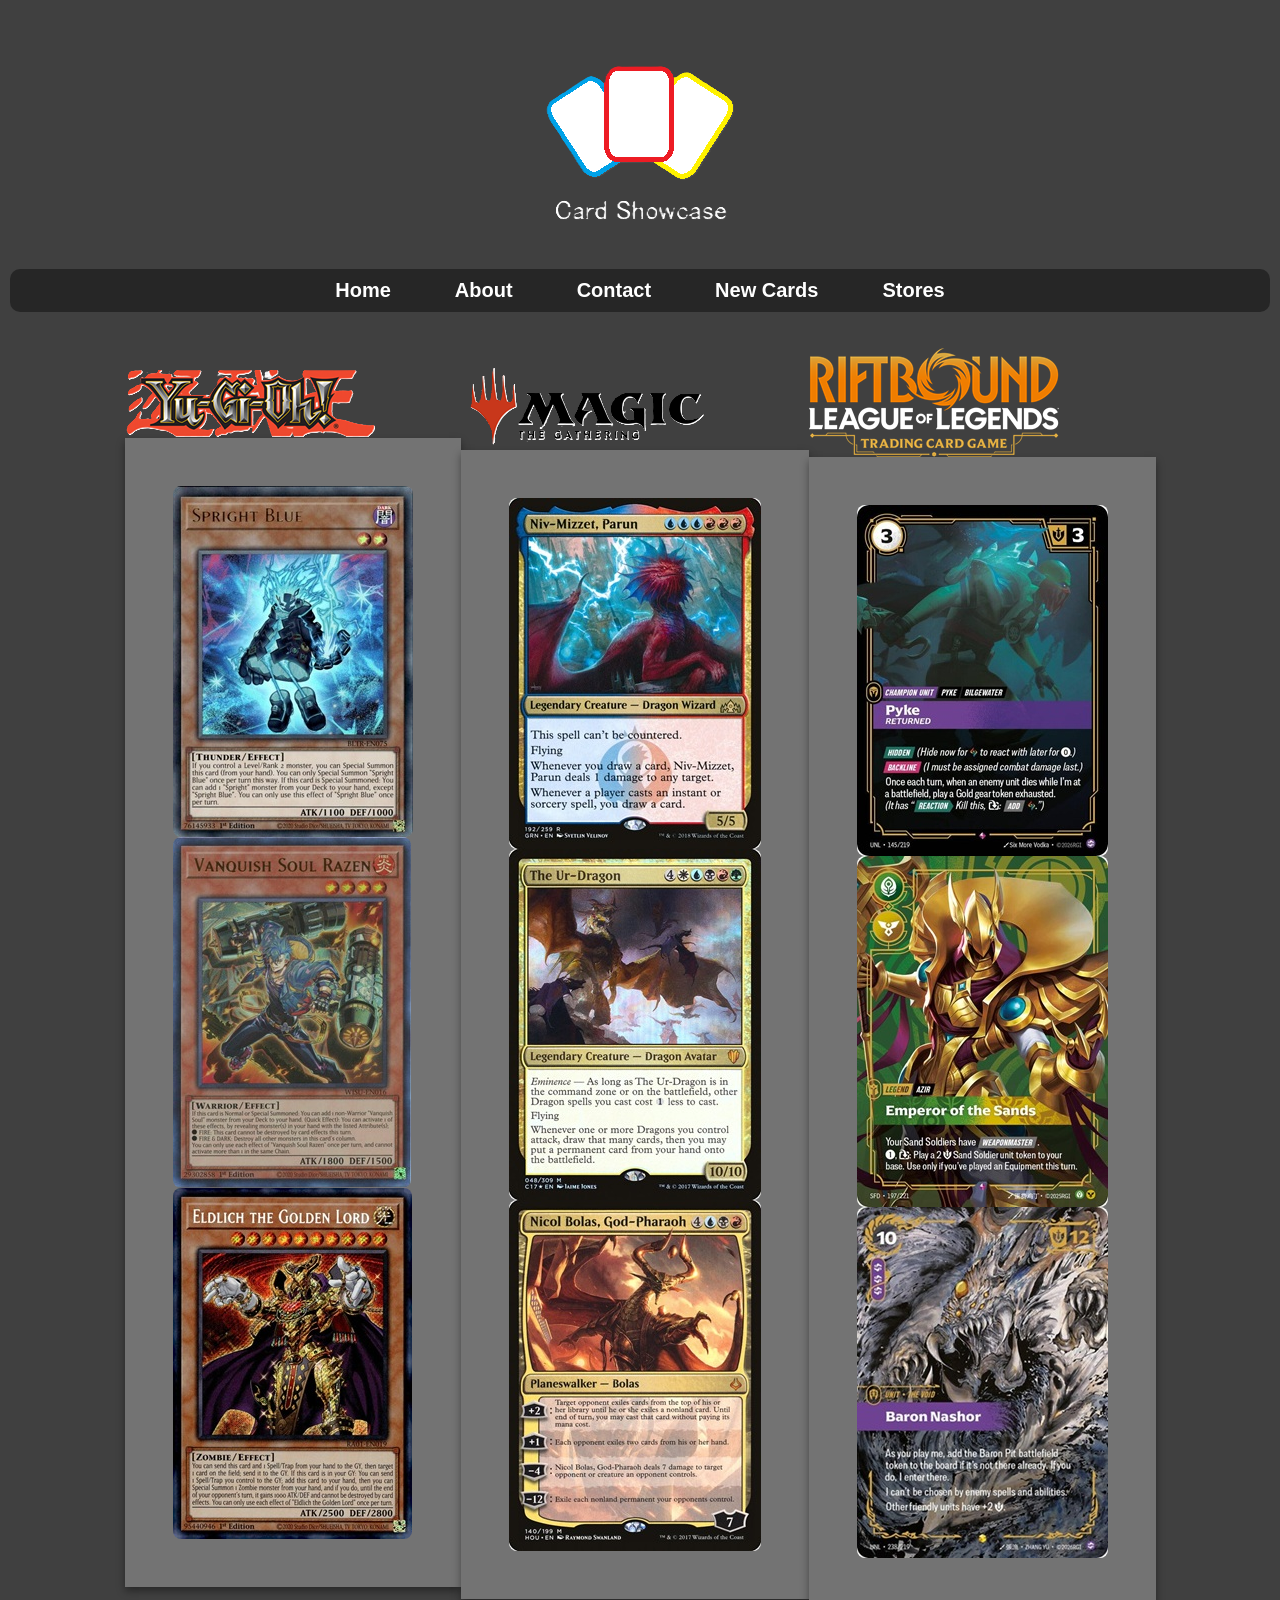
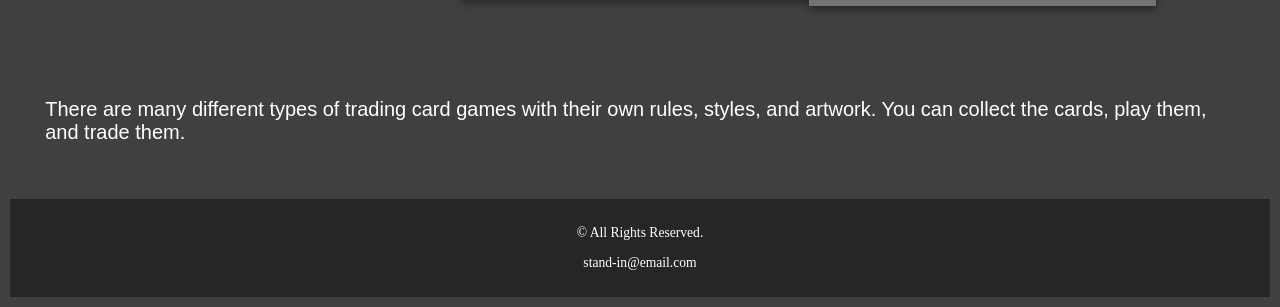
<file: index.html>
<!DOCTYPE html>
<html lang="en">

<head>
    <title>Card Showcase: Home</title>
    <meta charset="utf-8">
    <link rel="stylesheet" href="css/styles.css">
    <link rel="icon" type="image/x-icon" href="images/packIcon.png">
</head>

<body>
<div id="wrapper">

    <header class="tab-desk center">
        <a href="index.html"><img src="images/Card%20Showcase.png" alt="logo"></a>
    </header>

    <!-- Mobile hamburger menu -->
    <nav class="mobile-nav">
        <div id="nav-links">
            <a href="index.html">Home</a>
            <a href="about.html">About</a>
            <a href="contact.html">Contact</a>
            <a href="newCards.html">New Cards</a>
            <a href="cardShops.html">Stores</a>
        </div>
        <a class="nav-icon" onclick="menu()">
            <div id="icon"><img src="images/packIcon.png" alt="cardPack"></div>
        </a>
    </nav>

    <nav class="stick tab-desk">
        <ul>
            <li><a href="index.html">Home</a></li>
            <li><a href="about.html">About</a></li>
            <li><a href="contact.html">Contact</a></li>
            <li><a href="newCards.html">New Cards</a></li>
            <li><a href="cardShops.html">Stores</a></li>
        </ul>
    </nav>

    <main>

        <div class="center">
            <section>
                <img class="center" src="images/ygoLogo.png" alt="yugioh logo">
                <div class="box">
                    <img class="card" src="images/sprightBlue.jpg" alt="spright blue">
                    <img class="card" src="images/VSrazen.jpg" alt="Vanquish soul razen">
                    <img class="card" src="images/eldlitch.jpg" alt="Eldlitch the golden lord">
                </div>
            </section>

            <section>
                <img class="center" src="images/mtgLogo.png" alt="mtg logo">
                <div class="box">
                    <img class="card" src="images/niv-mizzet.jpg" alt="niv mizzet">
                    <img class="card" src="images/urDragon.jpg" alt="The Ur Dragon">
                    <img class="card" src="images/bolas.jpg" alt="YNicol Bolas">
                </div>
            </section>

            <section>
                <img class="center" src="images/riftboundLogo.png" alt="riftbound logo">
                <div class="box">
                    <img class="card" src="images/pyke.jpg" alt="Pyke">
                    <img class="card" src="images/azir.jpg" alt="Azir">
                    <img class="card" src="images/nashor.jpg" alt="Baron Nashor">
                </div>
            </section>

        </div>

        <div>
            <p>
                There are many different types of trading card games with their own rules, styles, and artwork. You can
                collect the cards, play them, and trade them.
            </p>
        </div>

    </main>

    <footer>
        <p>&copy; All Rights Reserved.</p>
        <p><a href="mailto:stand-in@email.com">stand-in@email.com</a></p>
    </footer>
</div>

<script src="scripts/scripts.js"></script>
</body>

</html>
</file>
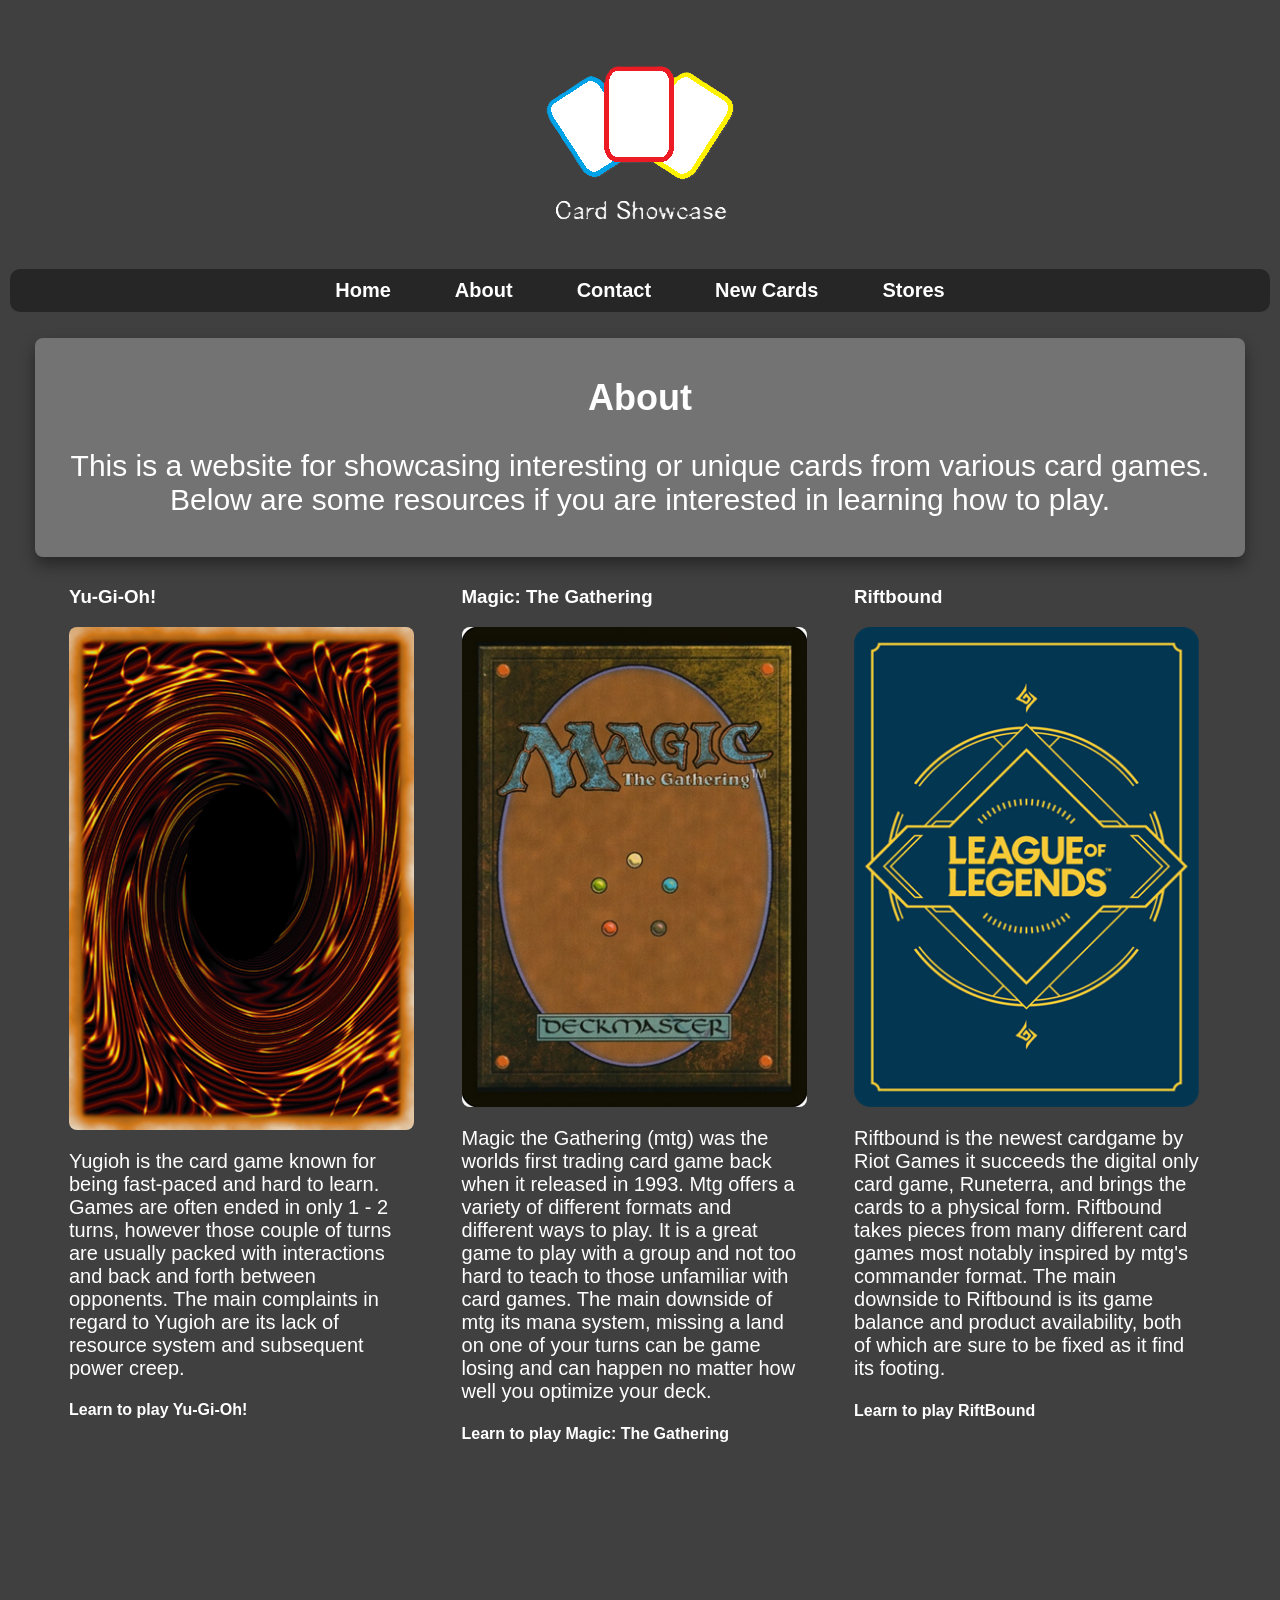
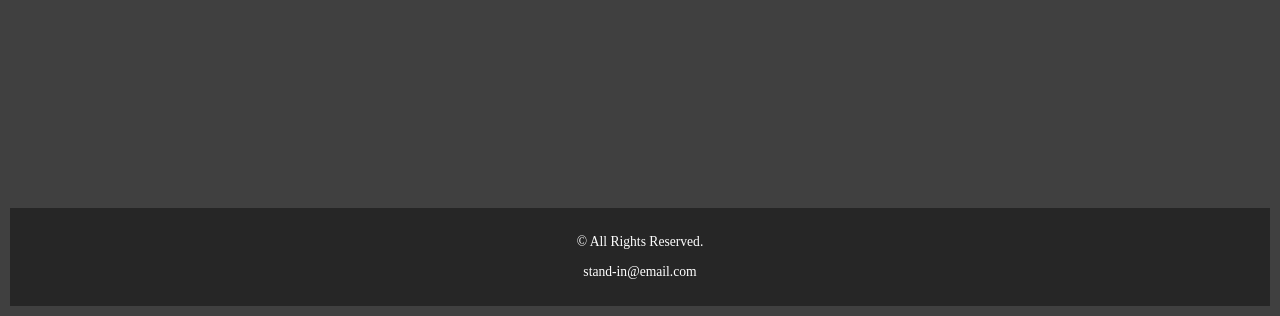
<file: about.html>
<!DOCTYPE html>
<html lang="en">
<head>
    <title>Card Showcase: About Us</title>
    <meta charset="utf-8">
    <link rel="stylesheet" href="css/styles.css">
    <link rel="icon" type="image/x-icon" href="images/packIcon.png">
</head>
<body>
<div id="wrapper">
    <header class="tab-desk center">
        <a href="index.html"><img src="images/Card%20Showcase.png" alt="logo"></a>
    </header>

    <!-- Mobile hamburger menu -->
    <nav class="mobile-nav">
        <div id="nav-links">
            <a href="index.html">Home</a>
            <a href="about.html">About</a>
            <a href="contact.html">Contact</a>
            <a href="newCards.html">New Cards</a>
            <a href="cardShops.html">Stores</a>
        </div>
        <a class="nav-icon" onclick="menu()">
            <div id="icon"><img src="images/packIcon.png" alt="cardPack"></div>
        </a>
    </nav>

    <nav class="stick tab-desk">
        <ul>
            <li><a href="index.html">Home</a></li>
            <li><a href="about.html">About</a></li>
            <li><a href="contact.html">Contact</a></li>
            <li><a href="newCards.html">New Cards</a></li>
            <li><a href="cardShops.html">Stores</a></li>
        </ul>
    </nav>

    <main>

        <section id="info">
            <h2>About</h2>
            <p>This is a website for showcasing interesting or unique cards from various card games. Below are some
                resources if you are interested in learning how to play.</p>
        </section>

        <div>
            <section id="yugioh">
                <h3>Yu-Gi-Oh!</h3>
                <a class="fade" target="_blank" href="https://www.yugioh-card.com/en/"><img
                        src="images/yugioh%20card%20back(smaller).png" alt="yugioh card back" class="round"></a>
                <p>Yugioh is the card game known for being fast-paced and hard to learn. Games are often ended in only 1 - 2
                    turns, however those couple of turns are usually packed with interactions and back and forth between
                    opponents. The main complaints in regard to Yugioh are its lack of resource system and subsequent power
                    creep.
                </p>


                <h4>
                    Learn to play Yu-Gi-Oh!
                </h4>

                <iframe width="560" height="315" src="https://www.youtube.com/embed/orVzLmJhi2c?si=asHdILYV6eTFC1Fg"
                        title="YouTube video player" frameborder="0"
                        allow="accelerometer; autoplay; clipboard-write; encrypted-media; gyroscope; picture-in-picture; web-share"
                        referrerpolicy="strict-origin-when-cross-origin" allowfullscreen></iframe>
            </section>

            <section id="mtg">
                <h3>Magic: The Gathering</h3>
                <a class="fade" target="_blank" href="https://magic.wizards.com/en"><img src="images/mtgcard.png" alt="mtg card back"
                                                                                         class="round"></a>
                <p>Magic the Gathering (mtg) was the worlds first trading card game back when it released in 1993. Mtg
                    offers a variety of different formats and different ways to play. It is a great game to play with a
                    group and not too hard to teach to those unfamiliar with card games. The main downside of mtg its mana
                    system, missing a land on one of your turns can be game losing and can happen no matter how well you
                    optimize your deck.</p>


                <h4>
                    Learn to play Magic: The Gathering
                </h4>

                <iframe width="560" height="315" src="https://www.youtube.com/embed/eyvvXZbjR_A?si=9xtN7PRzFtYXFsz6"
                        title="YouTube video player" frameborder="0"
                        allow="accelerometer; autoplay; clipboard-write; encrypted-media; gyroscope; picture-in-picture; web-share"
                        referrerpolicy="strict-origin-when-cross-origin" allowfullscreen></iframe>
            </section>

            <section id="riftbound">
                <h3>Riftbound</h3>
                <a class="fade" target="_blank" href="https://riftbound.leagueoflegends.com/en-us/"><img
                        src="images/riftboundcardback.png" alt="riftbound card back" class="round"></a>
                <p>Riftbound is the newest cardgame by Riot Games it succeeds the digital only card game, Runeterra, and
                    brings the cards to a physical form. Riftbound takes pieces from many different card games most notably
                    inspired by mtg's commander format. The main downside to Riftbound is its game balance and product
                    availability, both of which are sure to be fixed as it find its footing.</p>

                <h4>
                    Learn to play RiftBound
                </h4>

                <iframe width="560" height="315" src="https://www.youtube.com/embed/DMXztr0OOXc?si=4PCpigme7pP8sQZO"
                        title="YouTube video player" frameborder="0"
                        allow="accelerometer; autoplay; clipboard-write; encrypted-media; gyroscope; picture-in-picture; web-share"
                        referrerpolicy="strict-origin-when-cross-origin" allowfullscreen></iframe>
            </section>
        </div>

    </main>
    <footer>
        <p>&copy; All Rights Reserved.</p>
        <p><a href="mailto: fake-email">stand-in@email.com</a></p>
    </footer>
</div>

<script src="scripts/scripts.js"></script>
</body>
</html>
</file>
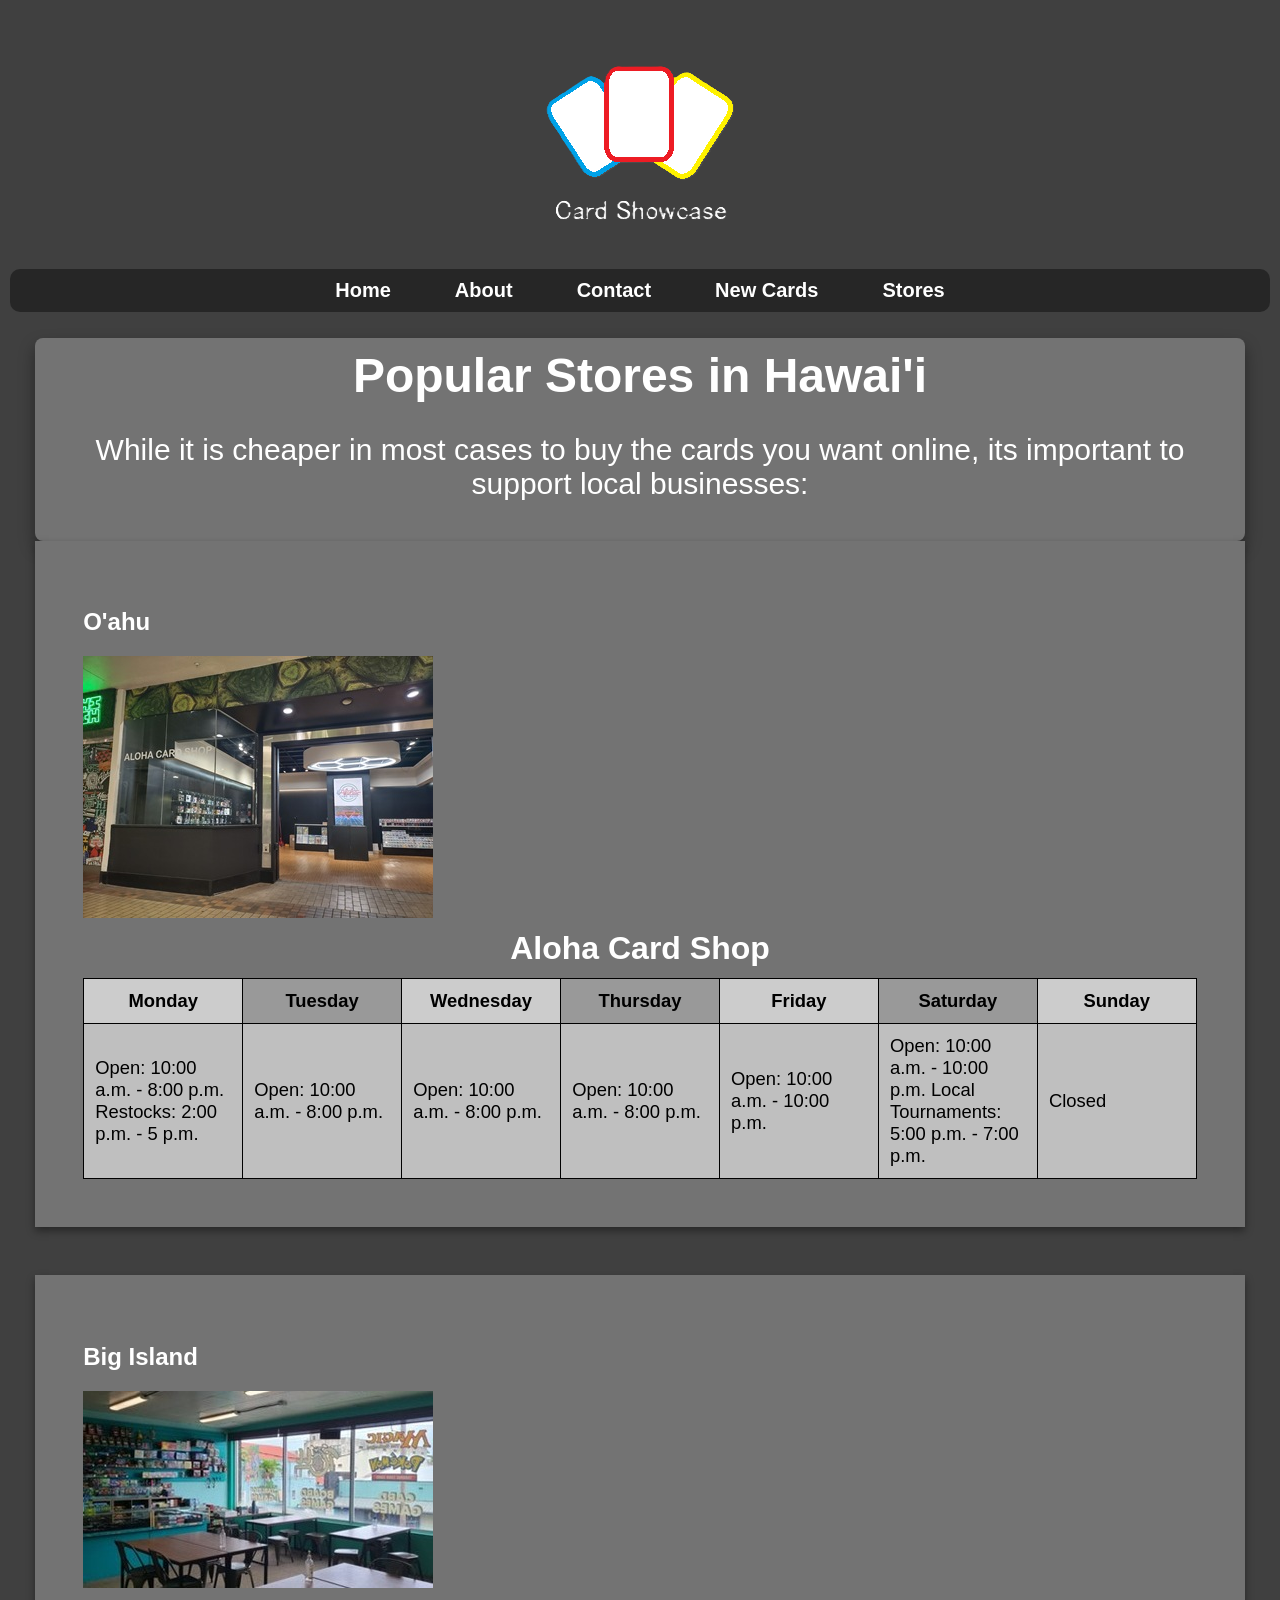
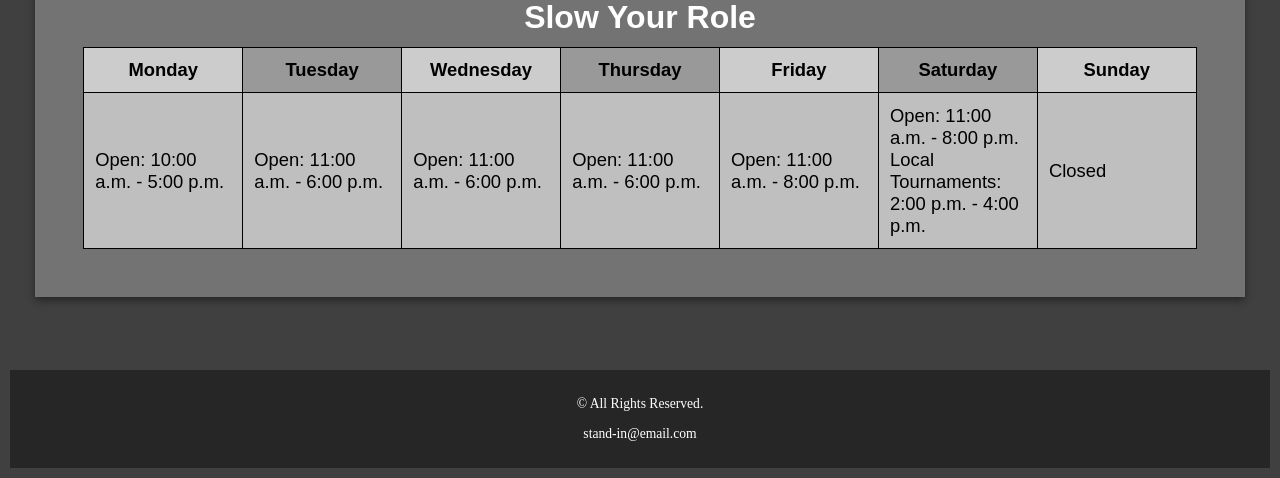
<file: cardShops.html>
<!DOCTYPE html>
<html lang="en">
<head>
    <title>Card Showcase: Card Shops</title>
    <meta charset="utf-8">
    <link rel="icon" type="image/x-icon" href="images/packIcon.png">

    <link rel="stylesheet" href="css/styles.css">
</head>

<body>
<div id="wrapper">
    <header class="tab-desk center">
        <a href="index.html"><img src="images/Card%20Showcase.png" alt="logo"></a>
    </header>

    <!-- Mobile hamburger menu -->
    <nav class="mobile-nav">
        <div id="nav-links">
            <a href="index.html">Home</a>
            <a href="about.html">About</a>
            <a href="contact.html">Contact</a>
            <a href="newCards.html">New Cards</a>
            <a href="cardShops.html">Stores</a>
        </div>
        <a class="nav-icon" onclick="menu()">
            <div id="icon"><img src="images/packIcon.png" alt="cardPack"></div>
        </a>
    </nav>

    <nav class="stick tab-desk">
        <ul>
            <li><a href="index.html">Home</a></li>
            <li><a href="about.html">About</a></li>
            <li><a href="contact.html">Contact</a></li>
            <li><a href="newCards.html">New Cards</a></li>
            <li><a href="cardShops.html">Stores</a></li>
        </ul>
    </nav>

    <main>

        <div id="info">
            <h1>Popular Stores in Hawai'i</h1>
            <p>While it is cheaper in most cases to buy the cards you want online, its important to support local
                businesses:</p>
        </div>
        <div class="box">
            <h2>O'ahu</h2>

            <img src="images/alohaCardShop.jpg" alt="aloha card shop">

            <table>
                <caption><a href="https://www.alohacardshop.com/" target="_blank">Aloha Card Shop </a></caption>
                <!-- row 1 -->
                <tr>
                    <th>Monday</th>
                    <th>Tuesday</th>
                    <th>Wednesday</th>
                    <th>Thursday</th>
                    <th>Friday</th>
                    <th>Saturday</th>
                    <th>Sunday</th>
                </tr>
                <!-- row 2 -->
                <tr>
                    <td>Open: 10:00 a.m. - 8:00 p.m.
                        Restocks: 2:00 p.m. - 5 p.m.
                    </td>
                    <td>Open: 10:00 a.m. - 8:00 p.m.</td>
                    <td>Open: 10:00 a.m. - 8:00 p.m.</td>
                    <td>Open: 10:00 a.m. - 8:00 p.m.</td>
                    <td>Open: 10:00 a.m. - 10:00 p.m.</td>
                    <td>Open: 10:00 a.m. - 10:00 p.m.
                        Local Tournaments: 5:00 p.m. - 7:00 p.m.
                    </td>
                    <td>Closed</td>
                </tr>
            </table>
        </div>

        <div class="box">
            <h2>Big Island</h2>

            <img src="images/slowYourRole.jpg" alt="slow your roll card Shop">
            <table>
                <caption><a href="https://slowyourroll.com/" target="_blank">Slow Your Role </a></caption>
                <!-- row 1 -->
                <tr>
                    <th>Monday</th>
                    <th>Tuesday</th>
                    <th>Wednesday</th>
                    <th>Thursday</th>
                    <th>Friday</th>
                    <th>Saturday</th>
                    <th>Sunday</th>
                </tr>
                <!-- row 2 -->
                <tr>
                    <td>Open: 10:00 a.m. - 5:00 p.m.</td>
                    <td>Open: 11:00 a.m. - 6:00 p.m.</td>
                    <td>Open: 11:00 a.m. - 6:00 p.m.</td>
                    <td>Open: 11:00 a.m. - 6:00 p.m.</td>
                    <td>Open: 11:00 a.m. - 8:00 p.m.</td>
                    <td>Open: 11:00 a.m. - 8:00 p.m.
                        Local Tournaments: 2:00 p.m. - 4:00 p.m.
                    </td>
                    <td>Closed</td>
                </tr>
            </table>
        </div>

    </main>
    <footer>
        <p>&copy; All Rights Reserved.</p>
        <p><a href="mailto: fake-email">stand-in@email.com</a></p>
    </footer>
</div>

<script src="scripts/scripts.js"></script>
</body>
</html>
</file>
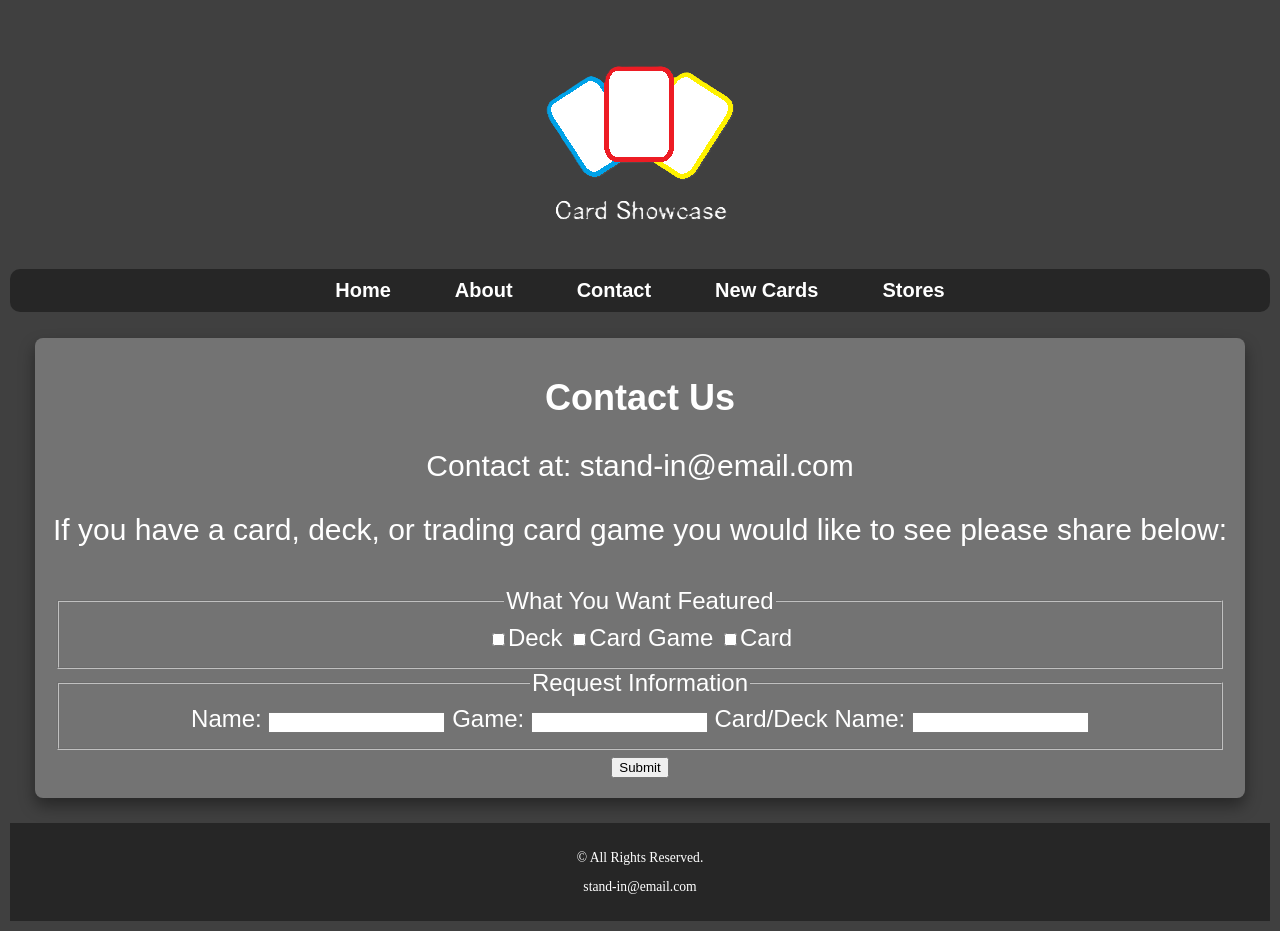
<file: contact.html>
<!DOCTYPE html>
<html lang="en">
<head>
    <title>Card Showcase: Contact</title>
    <meta charset="utf-8">
    <link rel="stylesheet" href="css/styles.css">
    <link rel="icon" type="image/x-icon" href="images/packIcon.png">
</head>
<body>
<div id="wrapper">
    <header class="tab-desk center">
        <a href="index.html"><img src="images/Card%20Showcase.png" alt="logo"></a>
    </header>

    <!-- Mobile hamburger menu -->
    <nav class="mobile-nav">
        <div id="nav-links">
            <a href="index.html">Home</a>
            <a href="about.html">About</a>
            <a href="contact.html">Contact</a>
            <a href="newCards.html">New Cards</a>
            <a href="cardShops.html">Stores</a>
        </div>
        <a class="nav-icon" onclick="menu()">
            <div id="icon"><img src="images/packIcon.png" alt="cardPack"></div>
        </a>
    </nav>

    <nav class="stick tab-desk">
        <ul>
            <li><a href="index.html">Home</a></li>
            <li><a href="about.html">About</a></li>
            <li><a href="contact.html">Contact</a></li>
            <li><a href="newCards.html">New Cards</a></li>
            <li><a href="cardShops.html">Stores</a></li>
        </ul>
    </nav>

    <main>

        <div id="info">
            <h2>Contact Us</h2>
            <p>Contact at: <a href="mailto: fake-email">stand-in@email.com</a></p>
            <p>If you have a card, deck, or trading card game you would like to see please share below:</p>

            <div id="contact">
                <form>
                    <!-- Start Form -->
                    <fieldset>
                        <legend>What You Want Featured</legend>
                        <label><input
                                type="checkbox"
                                id="New Deck"
                                value="Deck"
                        />Deck</label>
                        <label><input
                                type="checkbox"
                                id="New Card Game"
                                value="Card Game"
                        />Card Game</label>
                        <label><input
                                type="checkbox"
                                id="New Card"
                                value="Card"
                        />Card</label>
                    </fieldset>

                    <fieldset>
                        <legend>Request Information</legend>
                        <label for="name">Name:</label>
                        <input type="text" name="Name" id="name"/>

                        <label for="game">Game:</label>
                        <input type="text" name="Game" id="game"/>


                        <label for="card">Card/Deck Name:</label>
                        <input type="text" name="Card" id="card"/>

                    </fieldset>

                    <input type="submit" id="submit" value="Submit" class="btn">
                </form>
            </div>
        </div>

    </main>
    <footer>
        <p>&copy; All Rights Reserved.</p>
        <p><a href="mailto: fake-email">stand-in@email.com</a></p>
    </footer>
</div>

<script src="scripts/scripts.js"></script>
</body>
</html>
</file>
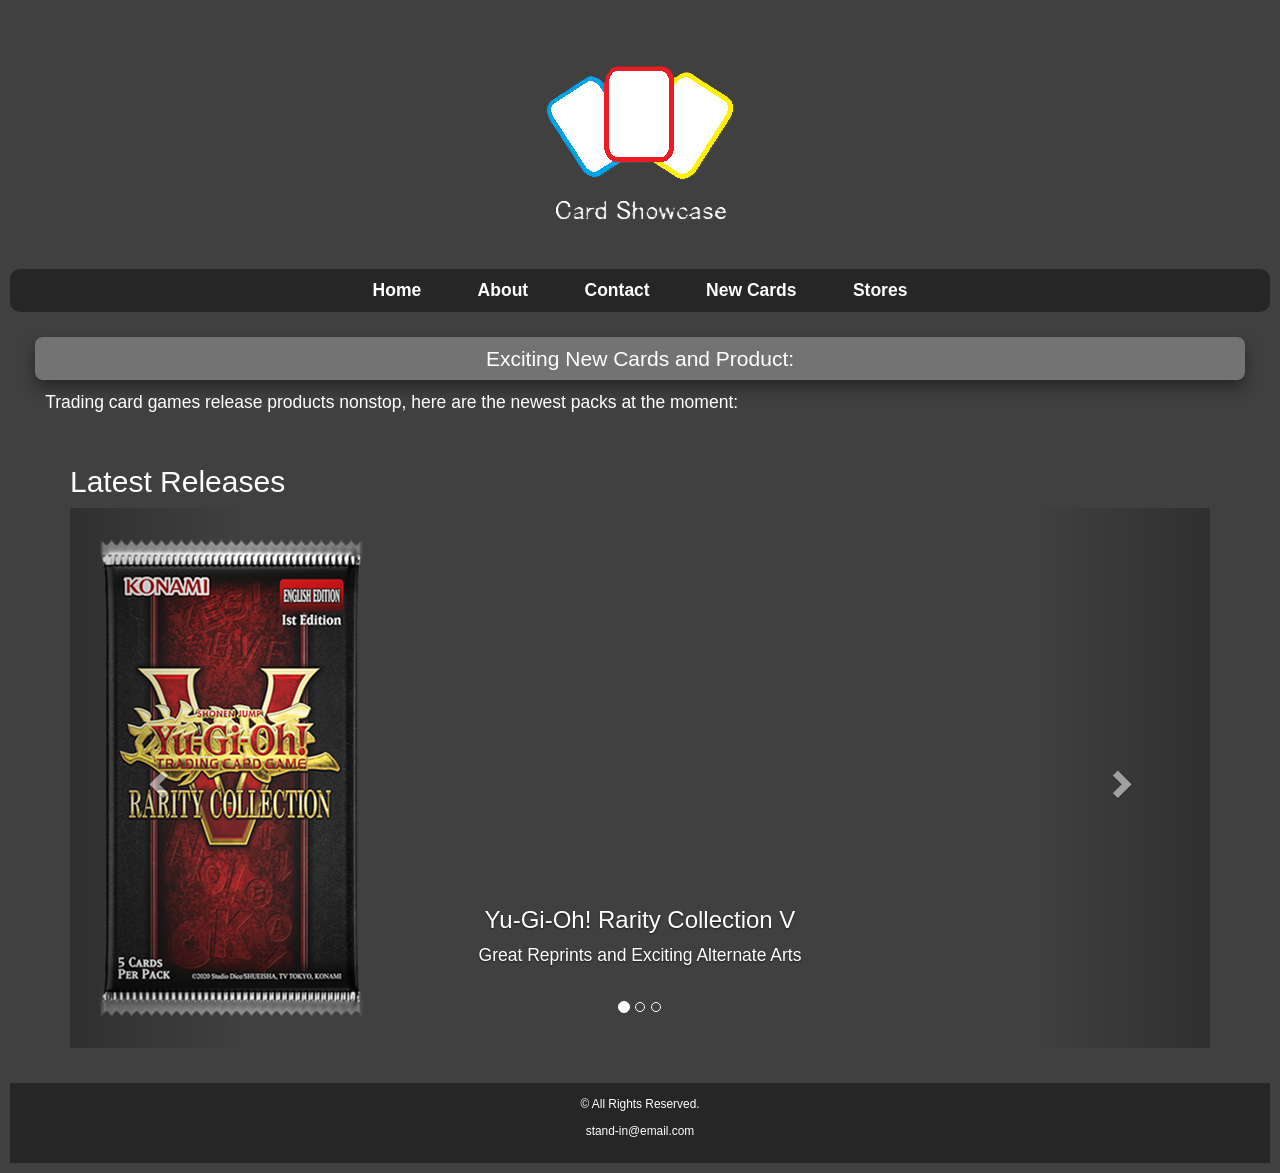
<file: newCards.html>
<!DOCTYPE html>
<html lang="en">
<head>
    <title>Card Showcase: New Cards</title>
    <meta charset="utf-8">

    <!-- Bootstrap for carousel (from W3Schools) -->
    <meta name="viewport" content="width=device-width, initial-scale=1">
    <link rel="stylesheet" href="https://maxcdn.bootstrapcdn.com/bootstrap/3.4.1/css/bootstrap.min.css">
    <script src="https://ajax.googleapis.com/ajax/libs/jquery/3.7.1/jquery.min.js"></script>
    <script src="https://maxcdn.bootstrapcdn.com/bootstrap/3.4.1/js/bootstrap.min.js"></script>

    <link rel="icon" type="image/x-icon" href="images/packIcon.png">
    <link rel="stylesheet" href="css/styles.css">
</head>

<body>
<div id="wrapper">
    <header class="tab-desk center">
        <a href="index.html"><img src="images/Card%20Showcase.png" alt="logo"></a>
    </header>

    <!-- Mobile hamburger menu -->
    <nav class="mobile-nav">
        <div id="nav-links">
            <a href="index.html">Home</a>
            <a href="about.html">About</a>
            <a href="contact.html">Contact</a>
            <a href="newCards.html">New Cards</a>
            <a href="cardShops.html">Stores</a>
        </div>
        <a class="nav-icon" onclick="menu()">
            <div id="icon"><img src="images/packIcon.png" alt="cardPack"></div>
        </a>
    </nav>

    <nav class="stick tab-desk">
        <ul>
            <li><a href="index.html">Home</a></li>
            <li><a href="about.html">About</a></li>
            <li><a href="contact.html">Contact</a></li>
            <li><a href="newCards.html">New Cards</a></li>
            <li><a href="cardShops.html">Stores</a></li>
        </ul>
    </nav>

    <main>

        <h1 id="info">Exciting New Cards and Product:</h1>

        <div>
            <p>Trading card games release products nonstop, here are the newest packs at the moment:</p>
        </div>

        <div class="container">
            <h2>Latest Releases</h2>
            <div id="myCarousel" class="carousel slide" data-ride="carousel">
                <ol class="carousel-indicators">
                    <li data-target="#myCarousel" data-slide-to="0" class="active"></li>
                    <li data-target="#myCarousel" data-slide-to="1"></li>
                    <li data-target="#myCarousel" data-slide-to="2"></li>
                </ol>

                <div class="carousel-inner">

                    <div class="item active">
                        <img src="images/rarity5.png" alt="Yugioh Rarity Collection 5" style="width:auto;">
                        <div class="carousel-caption">
                            <h3>Yu-Gi-Oh! Rarity Collection V</h3>
                            <p>Great Reprints and Exciting Alternate Arts</p>
                        </div>
                    </div>

                    <div class="item">
                        <img src="images/mtgpack.jpg" alt="mtg card pack" style="width:auto;">
                        <div class="carousel-caption">
                            <h3>Secrets Of StrixHaven</h3>
                            <p>Exciting New Cards and Reprints</p>
                        </div>
                    </div>

                    <div class="item">
                        <img src="images/riftpack.jpg" alt="Riftbound unleashed" style="width:auto;">
                        <div class="carousel-caption">
                            <h3>RiftBound Unleashed</h3>
                            <p>Introducing Fan-Favorite Champions to RiftBound</p>
                        </div>
                    </div>

                </div>

                <a class="left carousel-control" href="#myCarousel" data-slide="prev">
                    <span class="glyphicon glyphicon-chevron-left"></span>
                    <span class="sr-only">Previous</span>
                </a>
                <a class="right carousel-control" href="#myCarousel" data-slide="next">
                    <span class="glyphicon glyphicon-chevron-right"></span>
                    <span class="sr-only">Next</span>
                </a>
            </div>
        </div>


    </main>

    <footer>
        <p>&copy; All Rights Reserved.</p>
        <p><a href="mailto: fake-email">stand-in@email.com</a></p>
    </footer>
</div>

<script src="scripts/scripts.js"></script>
</body>
</html>
</file>
<file: css/styles.css>
/*CSS Reset*/
body, header, nav, main, footer, img, h1, ul, section {
    margin: 0;
    padding: 0;
    border: 0;
}


/* style rules for div */
div {
    padding: 10px;
}

/* style rules for section */
section {
    display: inline-block;
}

/* Style rules for about content */
#mtg,
#yugioh,
#riftbound {
    margin: 0 2%;
}

#info {
    clear: left;
    background-color: #737373;
    text-align: center;
    font-size: 1.5em;
    box-shadow: 0 8px 16px rgba(0, 0, 0, 0.4);
    padding: 10px;
    border-radius: 8px;
}

.round {
    border-radius: 8px;
}

/* Style rules for header */
header {
    padding: 10px;
    color: white;
    border-radius: 8px;
}


#nav-links {
    display: none;
}

/* Body and images */
body {
    background-color: #404040;
}

img {
    max-width: 100%;
    display: block;
}

/* Style rules for nav */
nav {
    background-color: #262626;
    border-radius: 10px;
    !important;
}

.mobile-nav a {
    color: #4d4d4d;
    text-align: center;
    font-size: 2em;
    text-decoration: none;
    padding: 3%;
    display: block;
}

.mobile-nav a.nav-icon {
    display: block;
    position: absolute;
    left: 0;
    top: 0;
    color: #4d4d4d;
    padding: 2%;
}

.nav-icon div {
    height: 40px;
    width: 40px;
    color: #262626;
}

nav ul {
    list-style-type: none;
    text-align: center;
    !important;
}

nav li {
    display: inline-block;
    font-size: 1.5em;
    font-family: Geneva, Arial, sans-serif;
    font-weight: bold;
    border-bottom: 0.5em white;
    border-radius: 8px;
    !important;
}

nav li a {
    display: block;
    color: #ffffff;
    padding: 0.5em 1.5em;
    text-decoration: none;
    !important;
}

nav li:hover {
    border-bottom: burlywood;
    !important;
}

nav li a:hover {
    background-image: linear-gradient(#404040, #4d4d4d);
    text-shadow: 2px 2px #000000;
    transform: scale(110%);
    !important;
}

nav.stick {
    position: sticky;
    top: 0;
    !important;
}

/* Links */
a {
    text-decoration: none;
    color: #ffffff;
    !important;
}

/* Main content */
main {
    padding: 2%;
    font-family: Verdana, Arial, sans-serif, Lora;
    color: #ffffff;
    overflow: auto;
   /* background-image: linear-gradient(#404040, #4d4d4d);*/
}

main p {
    font-size: 1.25em;
}

main ul {
    list-style-type: square;
}

h1 {
    text-align: center;
}

/* Style rules for cards */
.card {
    background-color: #ffffff;
    border-radius: 8px;
    overflow: hidden;
    cursor: pointer;
    transition: all 0.3s ease;
}

.card:hover {
    transform: scale(110%);
    box-shadow: 0 8px 16px rgba(0, 0, 0, 0.4);
}

/* style rules for box */
.box {
    display: inline-block;
    margin-bottom: 0.5in;
    padding: 0.5in;
    background-color: #737373;
    box-shadow: 0 4px 8px rgba(0, 0, 0, 0.4);
}

/* style rules for contact */
#contact {
    text-align: center;
}

.tel-link {
    padding: 2%;
    width: 80%;
    margin: 0 auto;
}

.tel-link a {
    font-weight: bold;
}

/* Footer */
footer {
    text-align: center;
    font-size: 0.85em;
    background-color: #262626;
    color: #ffffff;
    padding: 1% 0;
    width: 100%;
}

footer a {
    color: #ffffff;
}

/* Style rules to show mobile class and hide tab-desk class */
.mobile {
    display: block;
}

/* Style rules for header area */
.mobile h1{
    padding: 1.5%;
    text-align: center;
}

.mobile h3{
    padding: 1.5%;
    text-align: center;
}

.tab-desk  {
    display: none;
}

/* Style rules for Tablet Viewport */
@media screen and (min-width: 620px) {
    header img {
        display: block;
    }

    nav li {
        font-size: 1.25em;

    }

    .mobile-nav, .mobile  {
        display: none;
    }

    .tab-desk  {
        display: block;
    }

    table {
        border: 1px solid #0d0d0d;
        border-collapse: collapse;
        margin: 0 auto;
        width: 100%;
        table-layout: fixed;
    }

    caption {
        font-size: 2em;
        font-weight: bold;
        padding: 1%;
        color: black;
    }

    th, td {
        border: 1px solid #000000;
        padding: 1%;
        word-wrap: break-word;
    }

    th {
        background-color: #bfbfbf;
        color: black;
        font-size: 2em;
    }

    td {
        background-color: #bfbfbf;
        color: black;
        font-size: 1.15em;
    }

    th:nth-child(odd) {
        background-color: #cccccc;
    }
}

/* Style rules for Desktop Viewport */
@media screen and (min-width: 1000px) {
    header {
        padding: 2%;
    }

    #mtg,
    #riftbound,
    #yugioh {
        width: 29%;
        float: left;
        margin: 0 2%;
    }


    table {
        border: 1px solid #0d0d0d;
        border-collapse: collapse;
        margin: 0 auto;
        width: 100%;
        table-layout: fixed;
    }

    caption {
        font-size: 2em;
        font-weight: bold;
        padding: 1%;
    }

    th, td {
        border: 1px solid #000000;
        padding: 1%;
        word-wrap: break-word;
    }

    th {
        background-color: #999999;
        color: black;
        font-size: 1.15em;
    }

    th:nth-child(odd) {
        background-color: #cccccc;
    }
}

/* Style rules for Large Desktop Viewport */
@media screen and (min-width: 1921px) {
    #wrapper {
        width: 1920px;
        margin: 0 auto;
    }
}

/* center style rules */
.center {
    display: flex;
    justify-content: center;
    align-items: center;
}

/* style rules for fade */
.fade:hover {
    opacity: 10%;
}
</file>
